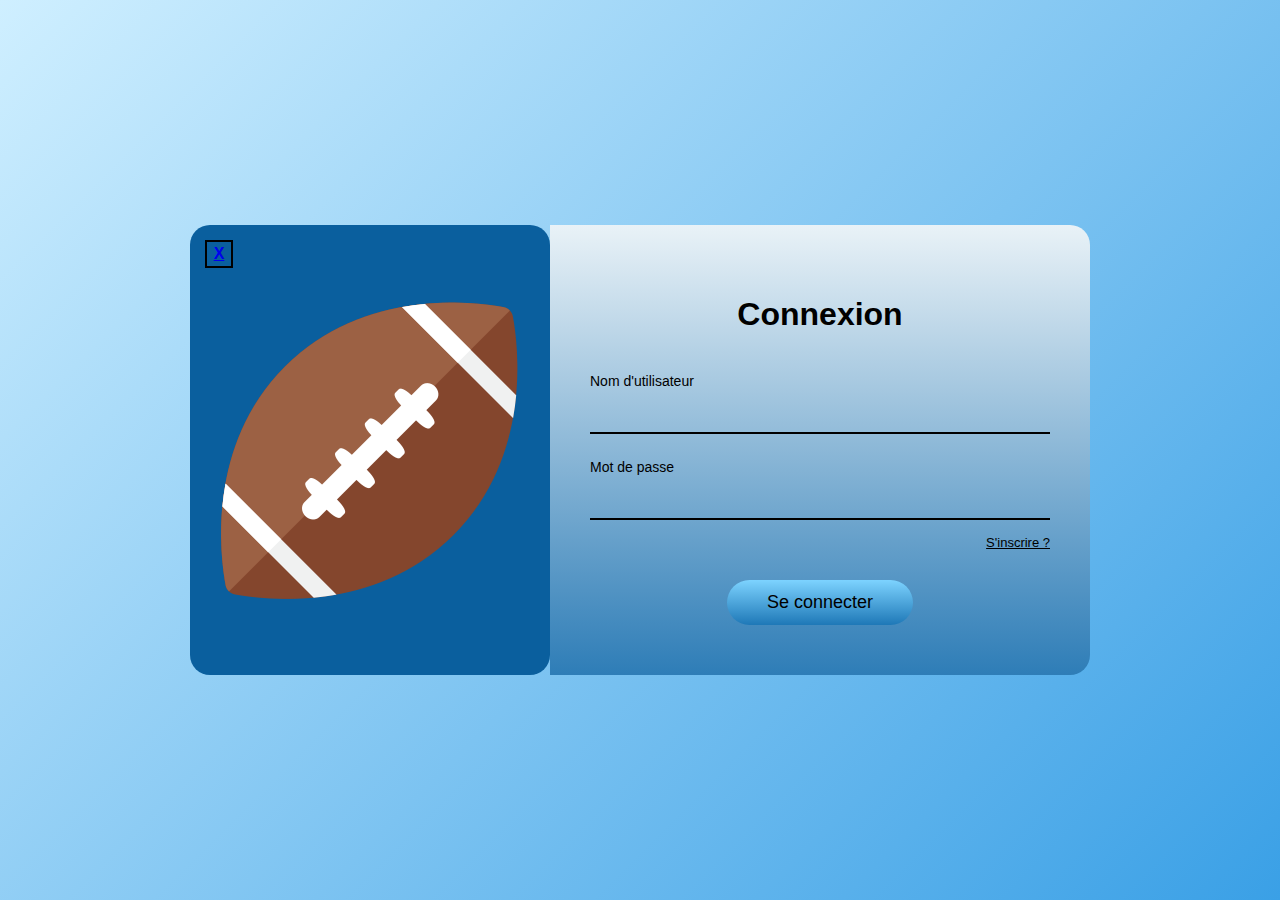
<file: Connexion.html>
<!DOCTYPE html>
<html lang="fr">
<head>
    <meta charset="UTF-8">
    <title>Connexion</title>
    <link rel="stylesheet" href="CSS/style.css">
</head>
<body class ="login-page">

<div class="container">
    <a href="index.html" class="close">X</a>

    <div class="left">
        <img src="Images/balle.png" alt="Balle" class="ball-img">
    </div>
    

    <div class="right">
        <h1>Connexion</h1>

        <div class="field">
            <label>Nom d'utilisateur</label>
            <input type="text">
        </div>

        <div class="field">
            <label>Mot de passe</label>
            <input type="password">       
        </div>

        <div class="signup">
            <a href="Inscription.html">S'inscrire ?</a>
        </div>

        <button class="bouton">Se connecter</button>
    </div>
</div>

</body>
</html>
</file>
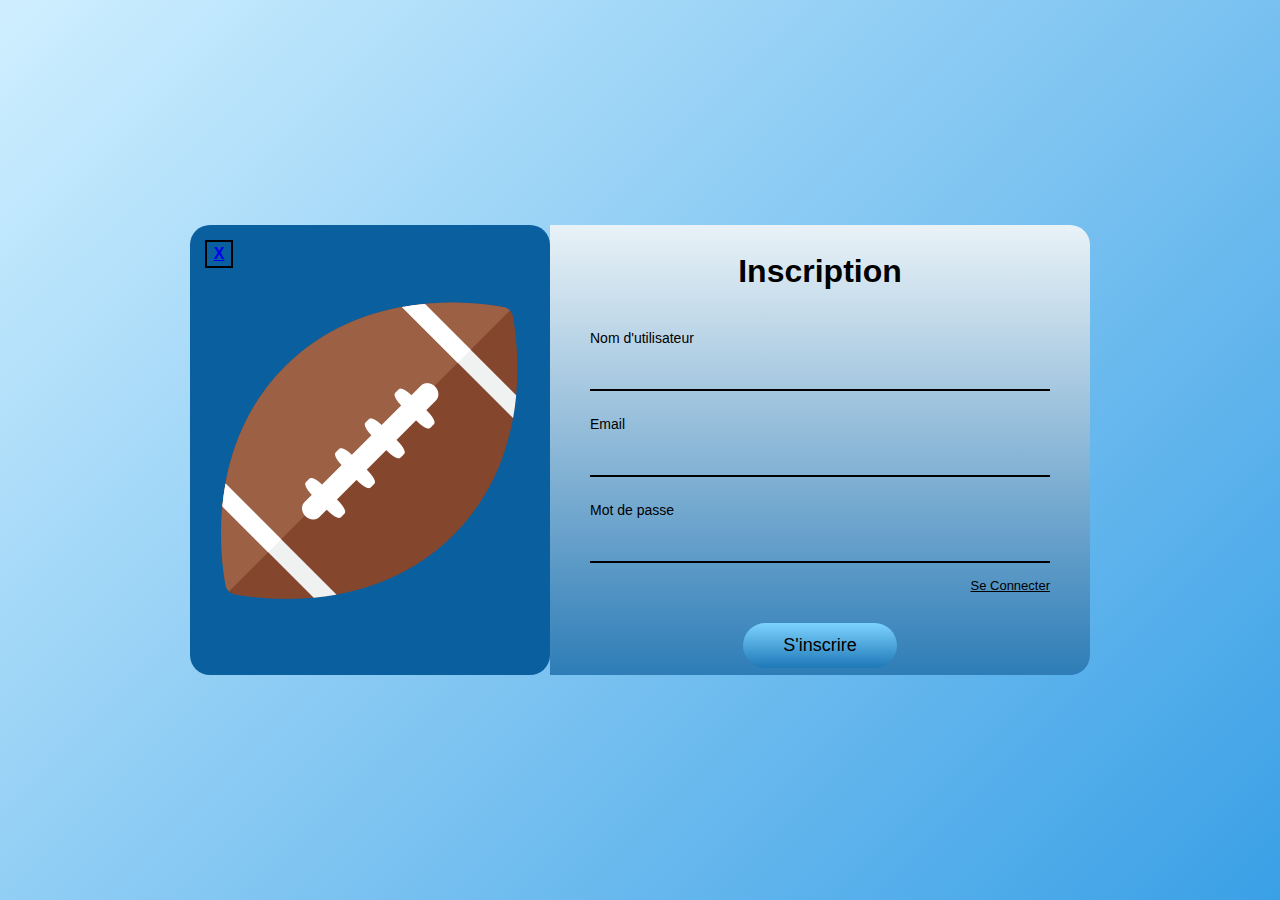
<file: Inscription.html>
<!DOCTYPE html>
<html lang="fr">
<head>
    <meta charset="UTF-8">
    <title>Inscription </title>
    <link rel="stylesheet" href="CSS/style.css">
</head>
<body class="login-page">

<div class="container">
    <a href="index.html" class="close">X</a>

    <div class="left">
        <img src="Images/balle.png" alt="Balle" class="ball-img">
    </div>
    

    <div class="right">
        <h1>Inscription</h1>

        <div class="field">
            <label>Nom d'utilisateur</label>
            <input type="text">
        </div>

        <div class="field">
            <label>Email</label>
            <input type="email">
            </div>

        <div class="field">
            <label>Mot de passe</label>
            <input type="password">  
        </div>


        <div class="signup">
            <a href="Connexion.html">Se Connecter</a>
        </div>

        <button class="bouton">S'inscrire</button>
    </div>
</div>

</body>
</html>
</file>
<file: CSS/style.css>
/*page connexion et inscription*/


* {
  box-sizing: border-box;
  font-family: Arial, Helvetica, sans-serif, sans-serif;
}

body.login-page {
  margin: 0;
  height: 100vh;
  background: linear-gradient(135deg, #cfefff, #3aa0e6);
  display: flex;
  align-items: center;
  justify-content: center;
}

.container {
  position: relative;
  width: 900px;
  height: 450px;
  display: flex;
}


.close {
  position: absolute;
  top: 15px;
  left: 15px;
  width: 28px;
  height: 28px;
  border: 2px solid black;
  display: flex;
  align-items: center;
  justify-content: center;
  font-weight: bold;
  cursor: pointer;
}


.left {
  width: 40%;
  background: #0a5f9e;
  border-radius: 20px;
  display: flex;
  align-items: center;
  justify-content: center;
}




.right {
  width: 60%;
  background: linear-gradient(180deg, #e9f2f7, #2e7db7);
  border-radius: 0 20px 20px 0;
  padding: 40px;
  display: flex;
  flex-direction: column;
  justify-content: center;
}

.right h1 {
  text-align: center;
  margin-bottom: 40px;
}

.field {
  margin-bottom: 25px;
}

.field label {
  display: block;
  font-size: 14px;
  margin-bottom: 5px;
}

.field input {
  width: 100%;
  padding: 10px;
  border: none;
  border-bottom: 2px solid #000;
  background: transparent;
  outline: none;
  font-size: 16px;
}

.signup {
  text-align: right;
  font-size: 13px;
  margin-top: -10px;
  margin-bottom: 30px;
}

.signup a {
  color: black;
  text-decoration: underline;
}

.bouton {
  align-self: center;
  padding: 12px 40px;
  font-size: 18px;
  border: none;
  border-radius: 30px;
  background: linear-gradient(180deg, #7dd3ff, #1e78b7);
  color: black;
  cursor: pointer;
}

.bouton:hover {
  opacity: 0.9;
}





/*Page accueil*/

body {
    margin: 0 auto;
    display: flex;
    flex-direction: column; 
    min-height: 100vh; 
}

header.header {
  display: flex;
    align-items: center;
    justify-content: flex-start; 
    background-color: #46B4FF; 
    padding: 15px 30px;
    gap: 50px;
}

header.header img {
    width: 97px 
}



.big-title{
    color:black;
    font-size: 80px;
    padding: 20px 40px;
}


nav.nav {
  display: flex;
  gap: 95px; 
  list-style: none;
}

nav.nav li a {
  color: white;

  text-decoration: underline;
  font-weight: bold;
  padding: 5px 10px;
  border-radius: 5px;
}





 .nav a {
    color: #46B4FF;              
    text-decoration: underline;     
    font-weight: bold;
    border-bottom: 2px solid transparent;
  }


  .footer {
    display: flex;               
    justify-content: flex-start;     
    align-items: center;         
    gap: 20px;                   
    padding: 20px;    

  }

  section.top-page {
    flex: 1; 
}







.apropos-content {
  width: 100%;
    padding: 40px 60px;
    background-color: white;
    color: black;
    font-size: 18px;
    line-height: 1.6;
}

.apropos-content .intro {
  font-size: 20px;
  margin-bottom: 30px;
}

.apropos-content h2 {
  color: #46B4FF;
  margin-top: 30px;
  margin-bottom: 10px;
}

.apropos-content ul {
  margin-left: 20px;
  margin-bottom: 20px;
}

.apropos-content li {
  margin-bottom: 8px;
}





.image-section {
  width: 100%;
  margin: 0;        
  padding: 0;       
}

.image-section img {
  width: 100%;     
  height: auto;     
  display: block;   
  border-radius: 0; 
  box-shadow: none; }







  .contact-map {
    text-align: center; /* centre le contenu horizontalement */
    padding: 40px 20px;
}

.contact-map h2 {
    color: #46B4FF;
    margin-bottom: 20px;
    font-size: 28px;
}

/* carte centrée et plus petite */
.contact-map #map {
    width: 80%;      /* largeur de la carte (ajuste à ton goût) */
    max-width: 600px; /* limite la largeur max */
    height: 350px;   /* hauteur de la carte */
    border: none;
    border-radius: 10px;
    display: block;
    margin: 0 auto;  /* centre horizontalement */
}



/* Styles pour les informations de contact */
.contact-info {
  margin-bottom: 30px;   /* espace entre le texte et la carte */
  font-size: 18px;       /* taille du texte */
  color: black;           /* couleur du texte */
}

.contact-info p {
  margin: 5px 0;         /* espace entre chaque ligne */
}








.video-row {
  display: flex;
  justify-content: center;  /* centre les vidéos */
  align-items: flex-start;  /* toutes à la même hauteur */
  gap: 200px;                /* espace plus grand entre les vidéos */
  margin: 140px auto;        /* centrer la ligne et ajouter un peu d'espace vertical */

}


.video-card {
  width: 300px;                   /* même largeur pour toutes */
  text-align: center;
  position: relative;
  border-radius: 10px;
  overflow: hidden;
}

.video-card img {
  width: 100%;                     /* image prend toute la largeur de la carte */
  height: auto;
  display: block;
  border-radius: 10px;
}

.play-button {
  position: absolute;
  top: 50%;
  left: 50%;
  transform: translate(-50%, -50%);
  font-size: 40px;
  color: white;
  text-shadow: 0 0 10px black;
  pointer-events: none;
}

.video-card h3 {
  font-size: 16px;
  margin-top: 8px;
}
</file>
